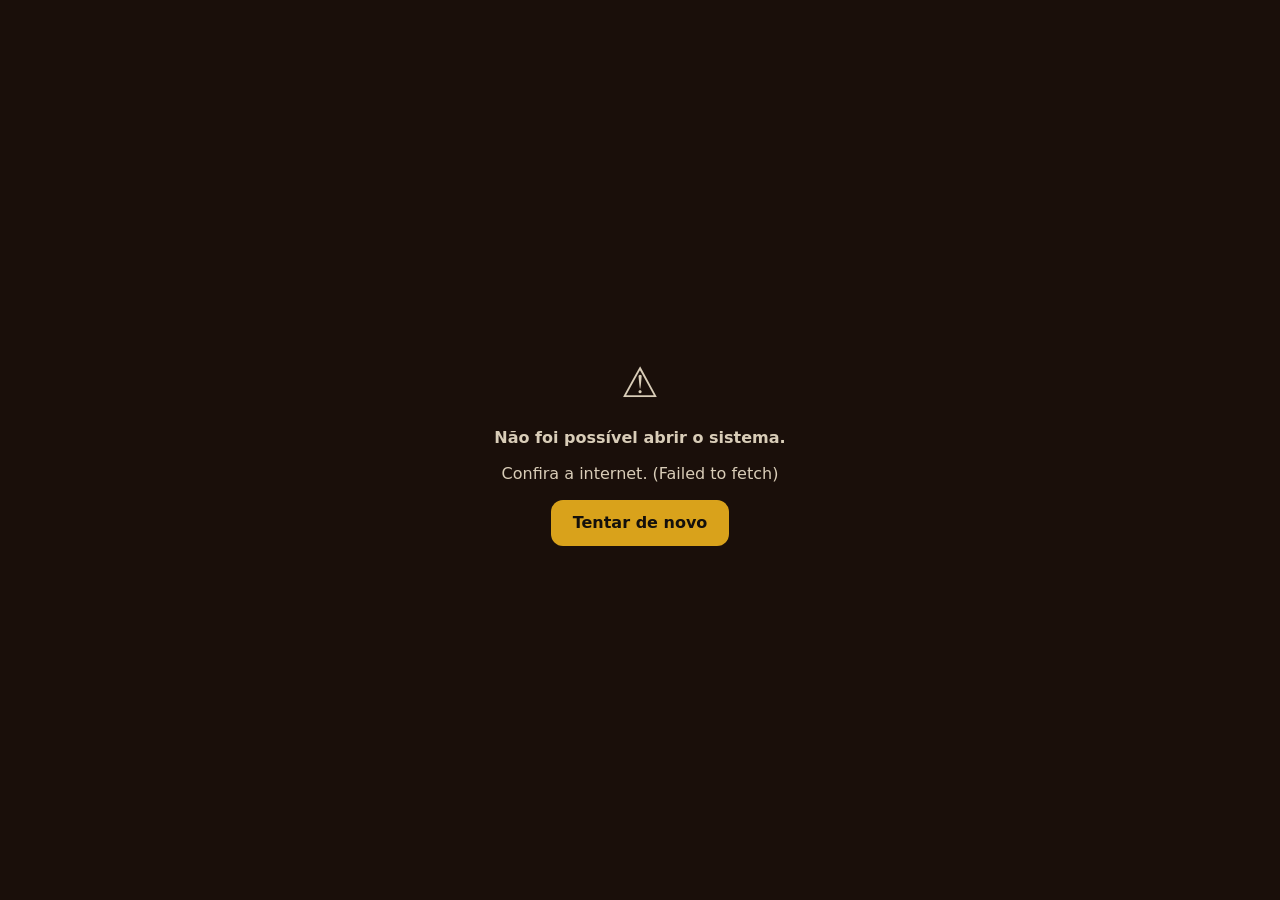
<file: index.html>
<!DOCTYPE html>
<html lang="pt-BR">
<head>
<meta charset="UTF-8">
<meta name="viewport" content="width=device-width, initial-scale=1.0, maximum-scale=1.0, user-scalable=no, viewport-fit=cover">
<title>Carregando…</title>
<link rel="manifest" href="manifest.webmanifest">
<style>html,body{margin:0;height:100%;background:#14100c;color:#d9cdb8;font:16px/1.4 system-ui,sans-serif}#c{display:flex;flex-direction:column;align-items:center;justify-content:center;height:100%;text-align:center;padding:0 24px;gap:14px}#c button{font:inherit;padding:12px 22px;border-radius:12px;border:0;background:#d9a21b;color:#14100c;font-weight:700}</style>
<script src="config-restaurante.js"></script>
</head>
<body>
<div id="c"><div id="m">Carregando…</div></div>
<script>
/* PÁGINA-CARREGADORA: o sistema inteiro mora no repositório "motor" (versão escolhida em config-restaurante.js → motor).
   Este arquivo só busca a página do sistema, aponta os endereços relativos para o motor e abre. */
(function(){
  var R, M;
  function erro(t){
    var c = document.getElementById('c'); if(!c) return;
    c.innerHTML = '<div style="font-size:42px">⚠️</div><div><b>Não foi possível abrir o sistema.</b></div><div>' + t + '</div><button onclick="location.reload()">Tentar de novo</button>';
  }
  function iniciar(){
    R = window.RESTAURANTE || {}; M = R.motor || '';
    try{ var fb = R.marca && R.marca.cores && R.marca.cores.fundo; if(fb && /^#[0-9a-fA-F]{6}$/.test(fb)) document.documentElement.style.background = document.body.style.background = fb; }catch(e){}
    if(!M || !/^https?:\/\/.+\/$/.test(M)){ erro('Falta o endereço do motor em config-restaurante.js (campo "motor").'); return; }
    var aqui = location.href.split('?')[0].split('#')[0].replace(/[^/]*$/, '');
    var origem = new URL(M).origin;
    /* Marca e módulos definidos no Painel de Revenda: valem na hora, sem mexer no GitHub do restaurante.
       Usa a última cópia guardada no aparelho e atualiza em segundo plano; se o painel estiver fora do ar, vale o config-restaurante.js. */
    var CK = 'rvConfigRemota_v1_' + (R.slug || '');
    function mesclar(c){ try{ if(c && c.ok){ if(c.marca && typeof c.marca === 'object' && Object.keys(c.marca).length) R.marca = Object.assign({}, R.marca || {}, c.marca, { cores: Object.assign({}, (R.marca || {}).cores || {}, c.marca.cores || {}), logos: Object.assign({}, (R.marca || {}).logos || {}, c.marca.logos || {}) }); if(c.modulos && typeof c.modulos === 'object' && Object.keys(c.modulos).length) R.modulos = Object.assign({}, R.modulos || {}, c.modulos); } }catch(e){} }
    try{ mesclar(JSON.parse(localStorage.getItem(CK) || 'null')); }catch(e){}
    var remota = fetch('https://ufoivqszbpznwwkpbvil.supabase.co/rest/v1/rpc/config_restaurante', { method:'POST', headers:{ apikey:'sb_publishable_u9l2Jz3-aMrnU1JKrQwEUw_46OKJ2m9', 'Content-Type':'application/json' }, body: JSON.stringify({ p_slug: R.slug || '', p_url: R.supabaseUrl || '' }) })
      .then(function(r){ return r.ok ? r.json() : null; }).then(function(c){ if(c && c.ok){ try{ localStorage.setItem(CK, JSON.stringify(c)); }catch(e){} return c; } return null; }).catch(function(){ return null; });
    var primeira = null; try{ primeira = localStorage.getItem(CK); }catch(e){}
    var espera = primeira ? Promise.resolve(null) : Promise.race([remota, new Promise(function(ok){ setTimeout(function(){ ok(null); }, 1500); })]);
    espera.then(function(c){ if(c) mesclar(c); return fetch(M + 'index.html'); }).then(function(r){
      if(!r.ok) throw new Error('HTTP ' + r.status);
      return r.text();
    }).then(function(html){
      var fundo = '#14100c'; try{ var fb2 = R.marca && R.marca.cores && R.marca.cores.fundo; if(fb2 && /^#[0-9a-fA-F]{6}$/.test(fb2)) fundo = fb2; }catch(e){}
      var cab = '<base href="' + M + '"><style>html,body{background:' + fundo + '}</style><script>window.SW_URL_=' + JSON.stringify(aqui + 'sw.js') + ';window.MOTOR_URL_=' + JSON.stringify(M) + ';window.RESTAURANTE=' + JSON.stringify(R).replace(/</g, '\\u003c') + ';<\/script>';
      html = html.replace(/<head>/i, '<head>' + cab)
        .replace('<script src="config-restaurante.js"><\/script>', '')
        .replace('<link rel="manifest" href="manifest.webmanifest">', '<link rel="manifest" href="' + aqui + 'manifest.webmanifest">')
        .replace(/<script src="/g, '<script crossorigin="anonymous" src="')
        .replace(/<link rel="stylesheet" href="(css\/)/g, '<link rel="stylesheet" crossorigin="anonymous" href="$1')
        .replace(/(<meta http-equiv="Content-Security-Policy" content=")([^"]*)"/i, function(_, a, csp){
          return a + csp.replace(/'self'/g, "'self' " + origem).replace("base-uri 'none'", 'base-uri ' + origem) + '"';
        });
      /* Logo do restaurante desde o primeiro instante: a página do motor traz uma logo padrão (img/logo.png) na abertura e no topo; troca pela logo deste restaurante antes de desenhar. */
      try{ var lg = R.marca && R.marca.logos && R.marca.logos.cardapio; if(lg) lg = new URL(lg, aqui).href; if(lg && /^https?:\/\/[^\s"'()<>]+$/.test(lg)) html = html.split('url(img/logo.png)').join('url(' + lg + ')').split('src="img/logo.png"').join('src="' + lg + '"'); }catch(e){}
      document.open(); document.write(html); document.close();
    }).catch(function(e){ erro('Confira a internet. (' + (e && e.message || e) + ')'); });
  }
  /* Configuração velha guardada no aparelho (sem o campo "motor"): busca de novo, sem cache, e continua. */
  if(window.RESTAURANTE && window.RESTAURANTE.motor){ iniciar(); }
  else {
    fetch('config-restaurante.js', { cache: 'reload' }).then(function(r){ return r.text(); })
      .then(function(t){ (0, eval)(t); }).catch(function(){}).then(iniciar);
  }
})();
</script>
</body>
</html>
</file>
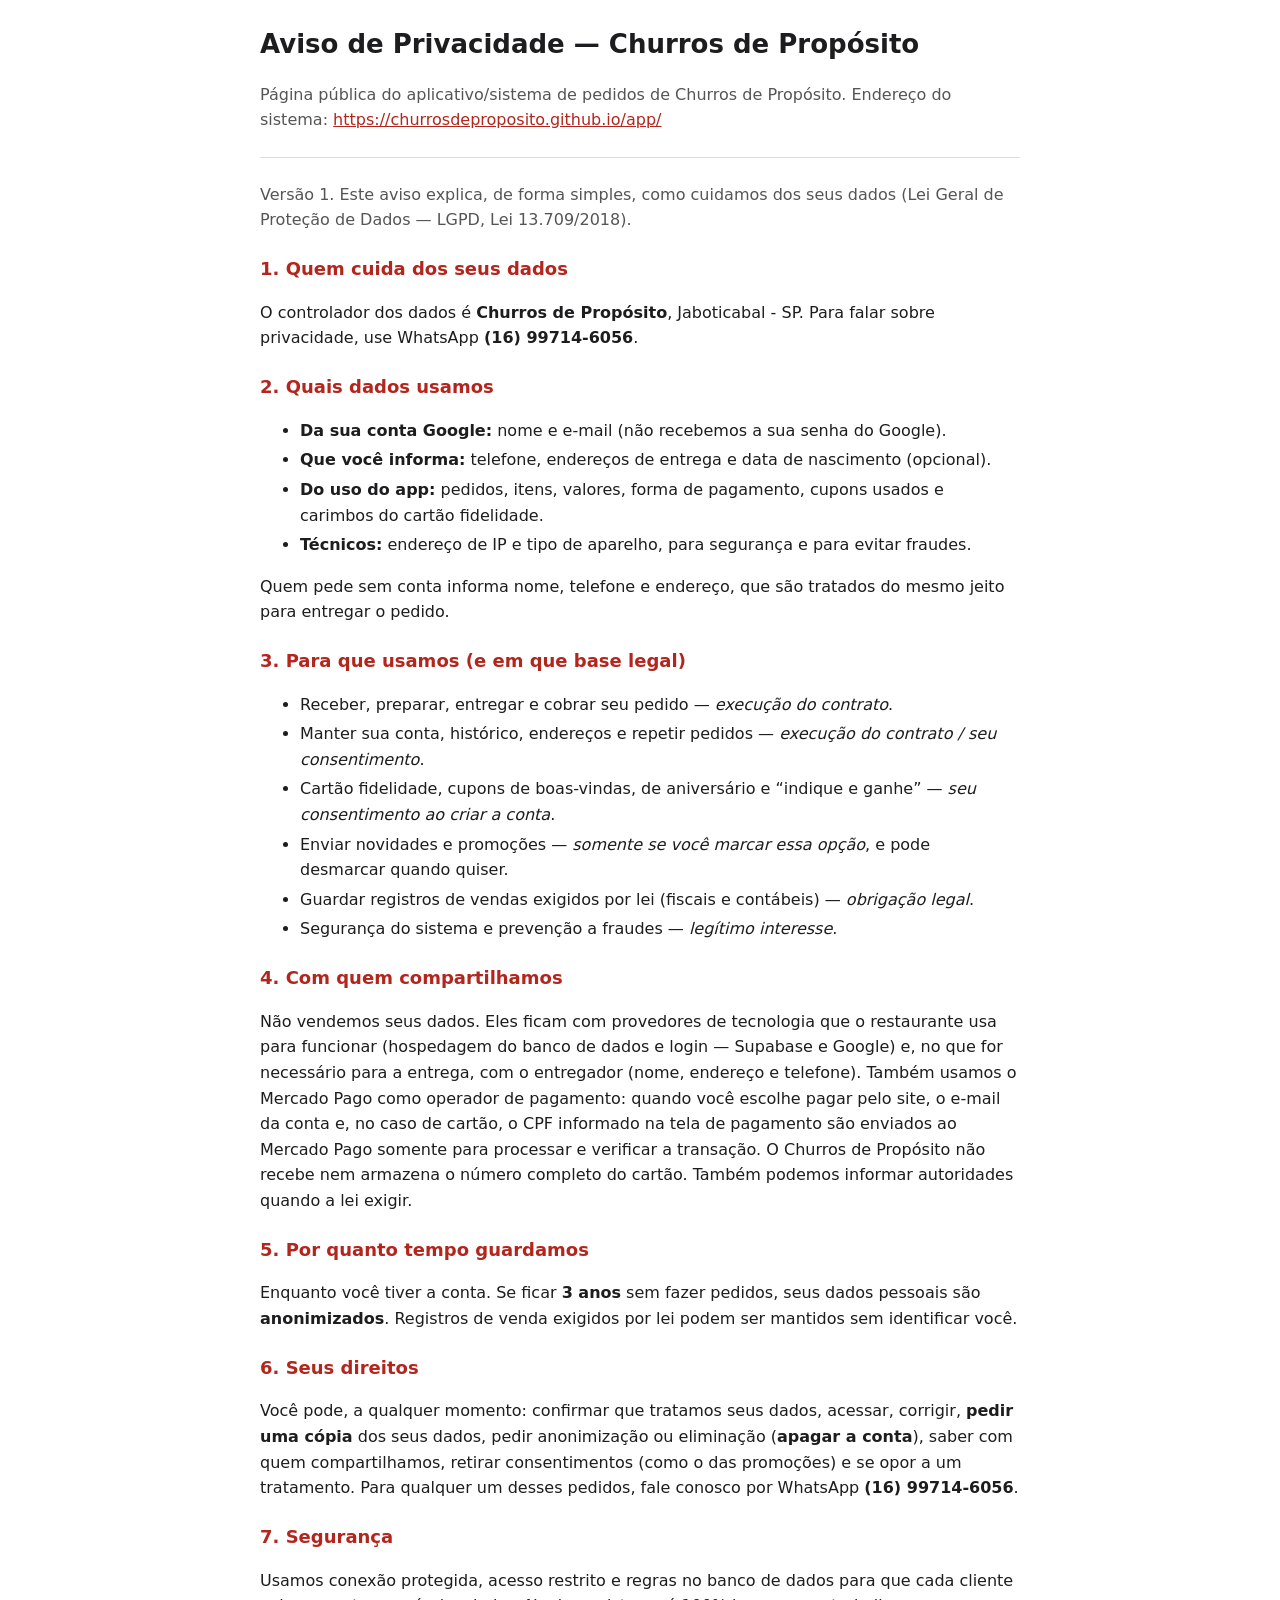
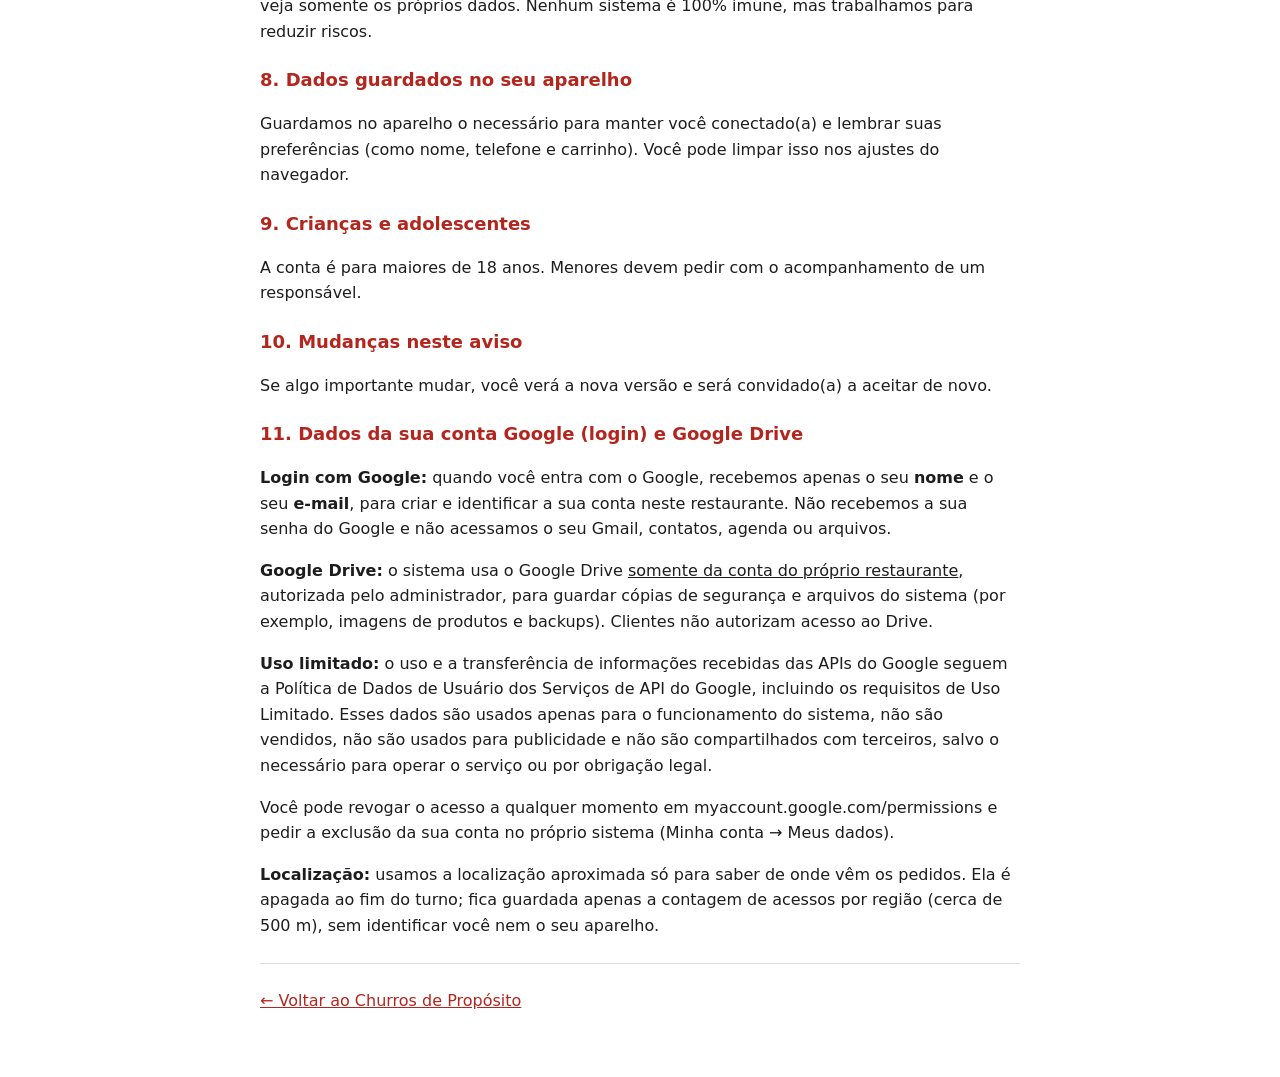
<file: privacidade.html>
<!doctype html>
<html lang="pt-BR"><head><meta charset="utf-8"><meta name="viewport" content="width=device-width,initial-scale=1">
<title>Aviso de Privacidade — Churros de Propósito</title>
<meta name="description" content="Aviso de Privacidade de Churros de Propósito: quais dados usamos, para que, com quem compartilhamos e como exercer seus direitos (LGPD).">
<style>
:root{--bg:#ffffff;--tx:#1d1d1f;--mut:#555;--ln:#ddd;--ac:#b3261e}
@media (prefers-color-scheme:dark){:root{--bg:#14100c;--tx:#f3ece2;--mut:#b9aea0;--ln:#3a2f25;--ac:#e0b53a}}
html,body{margin:0;background:var(--bg);color:var(--tx);font:16px/1.6 system-ui,-apple-system,Segoe UI,Roboto,sans-serif}
main{max-width:760px;margin:0 auto;padding:24px 16px 48px}
h1{font-size:26px;margin:0 0 4px}h3{font-size:18px;margin:22px 0 6px;color:var(--ac)}
.sub{color:var(--mut)}li{margin:4px 0}a{color:var(--ac)}
hr{border:0;border-top:1px solid var(--ln);margin:24px 0}
</style></head><body><main>
<h1>Aviso de Privacidade — Churros de Propósito</h1>
<p class="sub">Página pública do aplicativo/sistema de pedidos de Churros de Propósito. Endereço do sistema: <a href="https://churrosdeproposito.github.io/app/">https://churrosdeproposito.github.io/app/</a></p>
<hr>
<div class="ct-aviso"><p class="sub">Versão 1. Este aviso explica, de forma simples, como cuidamos dos seus dados (Lei Geral de Proteção de Dados — LGPD, Lei 13.709/2018).</p><h3>1. Quem cuida dos seus dados</h3><p>O controlador dos dados é <b>Churros de Propósito</b>, Jaboticabal - SP. Para falar sobre privacidade, use WhatsApp <b>(16) 99714-6056</b>.</p><h3>2. Quais dados usamos</h3><ul><li><b>Da sua conta Google:</b> nome e e-mail (não recebemos a sua senha do Google).</li><li><b>Que você informa:</b> telefone, endereços de entrega e data de nascimento (opcional).</li><li><b>Do uso do app:</b> pedidos, itens, valores, forma de pagamento, cupons usados e carimbos do cartão fidelidade.</li><li><b>Técnicos:</b> endereço de IP e tipo de aparelho, para segurança e para evitar fraudes.</li></ul><p>Quem pede sem conta informa nome, telefone e endereço, que são tratados do mesmo jeito para entregar o pedido.</p><h3>3. Para que usamos (e em que base legal)</h3><ul><li>Receber, preparar, entregar e cobrar seu pedido — <i>execução do contrato</i>.</li><li>Manter sua conta, histórico, endereços e repetir pedidos — <i>execução do contrato / seu consentimento</i>.</li><li>Cartão fidelidade, cupons de boas-vindas, de aniversário e “indique e ganhe” — <i>seu consentimento ao criar a conta</i>.</li><li>Enviar novidades e promoções — <i>somente se você marcar essa opção</i>, e pode desmarcar quando quiser.</li><li>Guardar registros de vendas exigidos por lei (fiscais e contábeis) — <i>obrigação legal</i>.</li><li>Segurança do sistema e prevenção a fraudes — <i>legítimo interesse</i>.</li></ul><h3>4. Com quem compartilhamos</h3><p>Não vendemos seus dados. Eles ficam com provedores de tecnologia que o restaurante usa para funcionar (hospedagem do banco de dados e login — Supabase e Google) e, no que for necessário para a entrega, com o entregador (nome, endereço e telefone). Também usamos o Mercado Pago como operador de pagamento: quando você escolhe pagar pelo site, o e-mail da conta e, no caso de cartão, o CPF informado na tela de pagamento são enviados ao Mercado Pago somente para processar e verificar a transação. O Churros de Propósito não recebe nem armazena o número completo do cartão. Também podemos informar autoridades quando a lei exigir.</p><h3>5. Por quanto tempo guardamos</h3><p>Enquanto você tiver a conta. Se ficar <b>3 anos</b> sem fazer pedidos, seus dados pessoais são <b>anonimizados</b>. Registros de venda exigidos por lei podem ser mantidos sem identificar você.</p><h3>6. Seus direitos</h3><p>Você pode, a qualquer momento: confirmar que tratamos seus dados, acessar, corrigir, <b>pedir uma cópia</b> dos seus dados, pedir anonimização ou eliminação (<b>apagar a conta</b>), saber com quem compartilhamos, retirar consentimentos (como o das promoções) e se opor a um tratamento. Para qualquer um desses pedidos, fale conosco por WhatsApp <b>(16) 99714-6056</b>.</p><h3>7. Segurança</h3><p>Usamos conexão protegida, acesso restrito e regras no banco de dados para que cada cliente veja somente os próprios dados. Nenhum sistema é 100% imune, mas trabalhamos para reduzir riscos.</p><h3>8. Dados guardados no seu aparelho</h3><p>Guardamos no aparelho o necessário para manter você conectado(a) e lembrar suas preferências (como nome, telefone e carrinho). Você pode limpar isso nos ajustes do navegador.</p><h3>9. Crianças e adolescentes</h3><p>A conta é para maiores de 18 anos. Menores devem pedir com o acompanhamento de um responsável.</p><h3>10. Mudanças neste aviso</h3><p>Se algo importante mudar, você verá a nova versão e será convidado(a) a aceitar de novo.</p><h3>11. Dados da sua conta Google (login) e Google Drive</h3><p><b>Login com Google:</b> quando você entra com o Google, recebemos apenas o seu <b>nome</b> e o seu <b>e-mail</b>, para criar e identificar a sua conta neste restaurante. Não recebemos a sua senha do Google e não acessamos o seu Gmail, contatos, agenda ou arquivos.</p><p><b>Google Drive:</b> o sistema usa o Google Drive <u>somente da conta do próprio restaurante</u>, autorizada pelo administrador, para guardar cópias de segurança e arquivos do sistema (por exemplo, imagens de produtos e backups). Clientes não autorizam acesso ao Drive.</p><p><b>Uso limitado:</b> o uso e a transferência de informações recebidas das APIs do Google seguem a Política de Dados de Usuário dos Serviços de API do Google, incluindo os requisitos de Uso Limitado. Esses dados são usados apenas para o funcionamento do sistema, não são vendidos, não são usados para publicidade e não são compartilhados com terceiros, salvo o necessário para operar o serviço ou por obrigação legal.</p><p>Você pode revogar o acesso a qualquer momento em myaccount.google.com/permissions e pedir a exclusão da sua conta no próprio sistema (Minha conta → Meus dados).</p><p><b>Localização:</b> usamos a localização aproximada só para saber de onde vêm os pedidos. Ela é apagada ao fim do turno; fica guardada apenas a contagem de acessos por região (cerca de 500 m), sem identificar você nem o seu aparelho.</p></div>
<hr>
<p class="sub"><a href="https://churrosdeproposito.github.io/app/">← Voltar ao Churros de Propósito</a></p>
</main></body></html>
</file>
